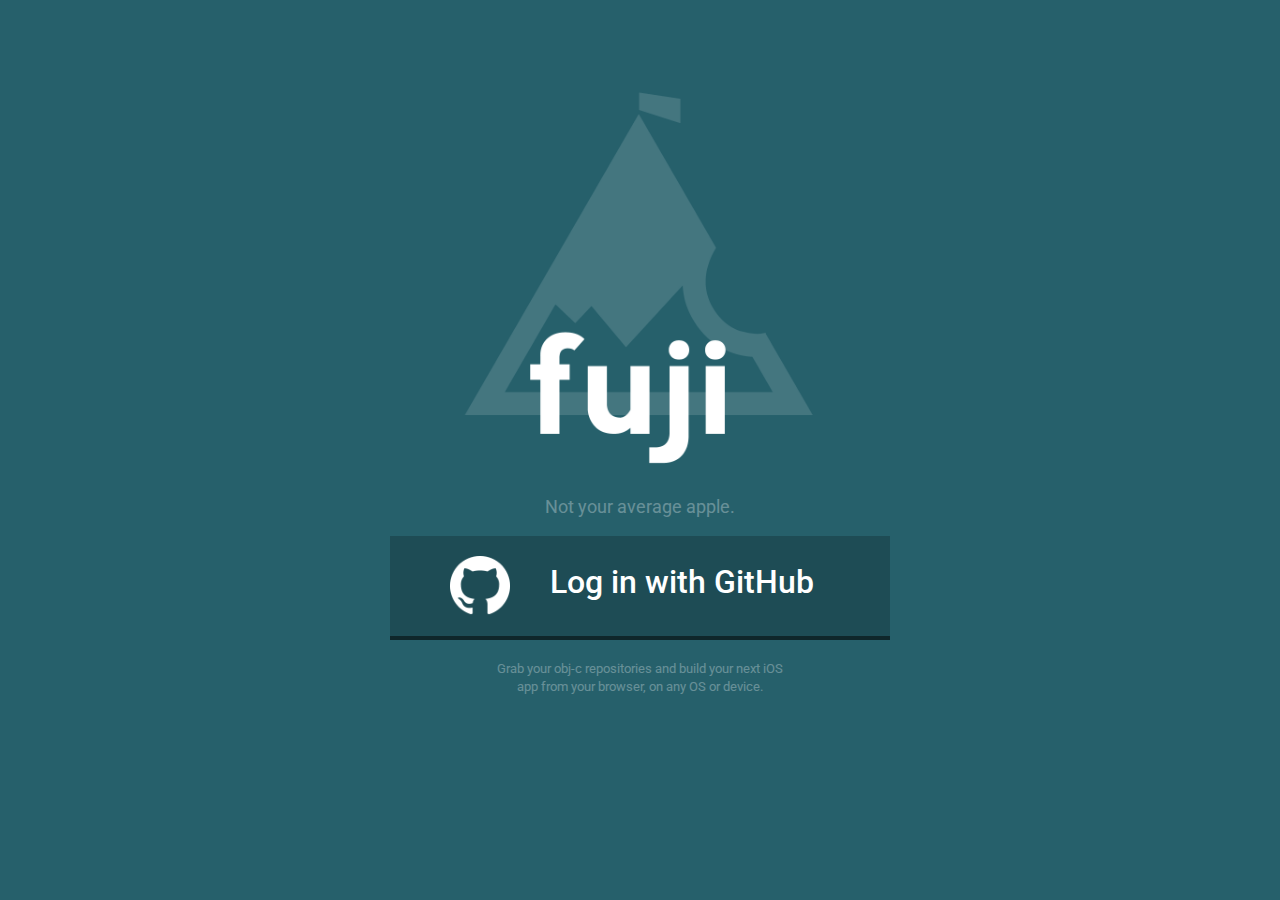
<file: index.html>
<!DOCTYPE html>
<html lang="en">
<head>
  <meta charset="UTF-8">
  <link href='http://fonts.googleapis.com/css?family=Roboto:400,900,300,700,600' rel='stylesheet' type='text/css'>
  <meta http-equiv="X-UA-Compatible" content="IE=edge,chrome=1">
  <title>Yo we need a title</title>

  <link rel="stylesheet" href="static/reset.css" type="text/css" />
  <link rel="stylesheet" href="static/login.css" type="text/css" />

</head>
<body>

<div class="content">

	<div class="logo">
		<img src="/static/logo-02.png">
	</div>

	<footer>
		<h2>Not your average apple.</h2>

	</footer>
	
	<div class="sync">
		<img src="static/github.png">
		<p>Log in with GitHub</p>
	</div>

	<footer>
<p>Grab your obj-c repositories and build your next iOS app from your browser, on any OS or device.</p>
		</footer>

</div>

</body>


</html>
</file>
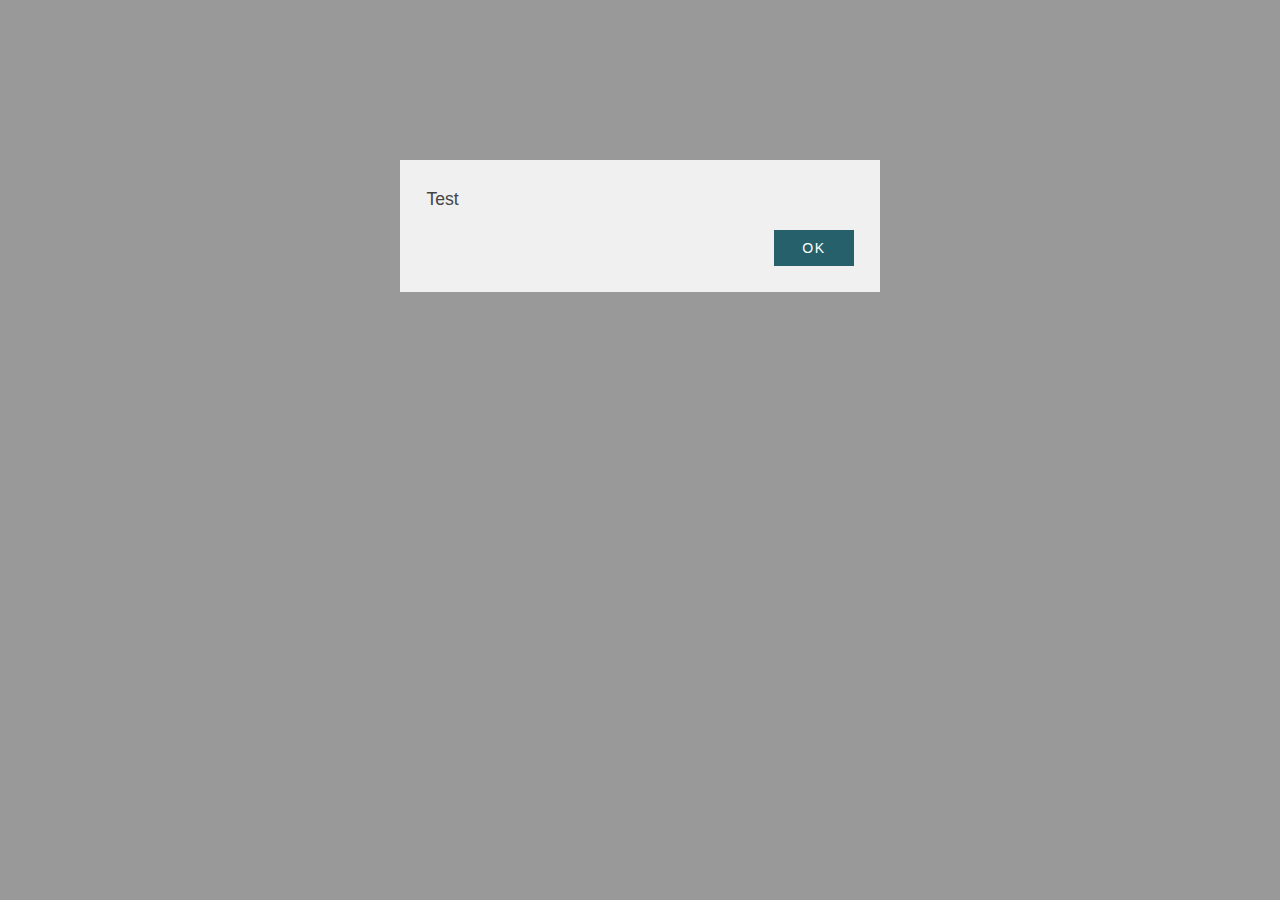
<file: static/vex/js/build-test.html>
<head>
<script src="http://ajax.googleapis.com/ajax/libs/jquery/1.10.2/jquery.min.js"></script>
<script src="vex.combined.min.js"></script>
<link rel="stylesheet" href="../css/vex.css" />
<link rel="stylesheet" href="../css/vex-theme-os.css" />
</head>
<body>
<script>
vex.defaultOptions.className = 'vex-theme-os';
vex.dialog.alert('Test');
</script>
</file>
<file: static/login.css>
body {
     background:#26606b;
     font-family:'Roboto', Helvetica, Arial;    
 }

.content {
	width:100%;
	max-width:500px;
	color:white;
	margin: 0 auto;
}

.logo {
	margin:0 auto;
	width:400px;
	margin-bottom:10px;
	margin-top:10%;
}
	.logo img {
		width:100%;
	}

.sync {
	width:100%;
	height:100px;
	color:white;
	font-size:2em;
	font-weight:500;
	background:rgba(0,0,0,0.2);
    border-bottom: 4px solid rgba(0, 0, 0, .5);
}

	.sync p {
		padding-top:30px;
		padding-left:160px;

	}

	.sync:hover {
		background:rgba(0,0,0,0.4);
		cursor:pointer;
	}

	.sync img {
		float:left;
		margin-top:20px;
		margin-left:60px;
		width:60px;
	}

	footer {
		margin:20px auto;
		width:300px;
		font-size:0.8em;
		text-align:center;
		margin-top:20px;
		opacity:0.3;
		line-height:1.4em;
	}

	footer p {
		margin-bottom:10px;
	}
		footer h2 {
			font-size:1.4em;
			margin-bottom:10px;
		}
</file>
<file: static/vex/css/vex.css>
@keyframes vex-fadein {
  /* line 9, ../sass/_keyframes.sass */
  0% {
    opacity: 0;
  }

  /* line 11, ../sass/_keyframes.sass */
  100% {
    opacity: 1;
  }
}
@-webkit-keyframes vex-fadein {
  /* line 9, ../sass/_keyframes.sass */
  0% {
    opacity: 0;
  }

  /* line 11, ../sass/_keyframes.sass */
  100% {
    opacity: 1;
  }
}
@-moz-keyframes vex-fadein {
  /* line 9, ../sass/_keyframes.sass */
  0% {
    opacity: 0;
  }

  /* line 11, ../sass/_keyframes.sass */
  100% {
    opacity: 1;
  }
}
@-ms-keyframes vex-fadein {
  /* line 9, ../sass/_keyframes.sass */
  0% {
    opacity: 0;
  }

  /* line 11, ../sass/_keyframes.sass */
  100% {
    opacity: 1;
  }
}
@-o-keyframes vex-fadein {
  /* line 9, ../sass/_keyframes.sass */
  0% {
    opacity: 0;
  }

  /* line 11, ../sass/_keyframes.sass */
  100% {
    opacity: 1;
  }
}
@keyframes vex-fadeout {
  /* line 16, ../sass/_keyframes.sass */
  0% {
    opacity: 1;
  }

  /* line 18, ../sass/_keyframes.sass */
  100% {
    opacity: 0;
  }
}
@-webkit-keyframes vex-fadeout {
  /* line 16, ../sass/_keyframes.sass */
  0% {
    opacity: 1;
  }

  /* line 18, ../sass/_keyframes.sass */
  100% {
    opacity: 0;
  }
}
@-moz-keyframes vex-fadeout {
  /* line 16, ../sass/_keyframes.sass */
  0% {
    opacity: 1;
  }

  /* line 18, ../sass/_keyframes.sass */
  100% {
    opacity: 0;
  }
}
@-ms-keyframes vex-fadeout {
  /* line 16, ../sass/_keyframes.sass */
  0% {
    opacity: 1;
  }

  /* line 18, ../sass/_keyframes.sass */
  100% {
    opacity: 0;
  }
}
@-o-keyframes vex-fadeout {
  /* line 16, ../sass/_keyframes.sass */
  0% {
    opacity: 1;
  }

  /* line 18, ../sass/_keyframes.sass */
  100% {
    opacity: 0;
  }
}
@keyframes vex-rotation {
  /* line 127, ../sass/_keyframes.sass */
  0% {
    transform: rotate(0deg);
    -webkit-transform: rotate(0deg);
    -moz-transform: rotate(0deg);
    -ms-transform: rotate(0deg);
    -o-transform: rotate(0deg);
  }

  /* line 129, ../sass/_keyframes.sass */
  100% {
    transform: rotate(359deg);
    -webkit-transform: rotate(359deg);
    -moz-transform: rotate(359deg);
    -ms-transform: rotate(359deg);
    -o-transform: rotate(359deg);
  }
}
@-webkit-keyframes vex-rotation {
  /* line 127, ../sass/_keyframes.sass */
  0% {
    transform: rotate(0deg);
    -webkit-transform: rotate(0deg);
    -moz-transform: rotate(0deg);
    -ms-transform: rotate(0deg);
    -o-transform: rotate(0deg);
  }

  /* line 129, ../sass/_keyframes.sass */
  100% {
    transform: rotate(359deg);
    -webkit-transform: rotate(359deg);
    -moz-transform: rotate(359deg);
    -ms-transform: rotate(359deg);
    -o-transform: rotate(359deg);
  }
}
@-moz-keyframes vex-rotation {
  /* line 127, ../sass/_keyframes.sass */
  0% {
    transform: rotate(0deg);
    -webkit-transform: rotate(0deg);
    -moz-transform: rotate(0deg);
    -ms-transform: rotate(0deg);
    -o-transform: rotate(0deg);
  }

  /* line 129, ../sass/_keyframes.sass */
  100% {
    transform: rotate(359deg);
    -webkit-transform: rotate(359deg);
    -moz-transform: rotate(359deg);
    -ms-transform: rotate(359deg);
    -o-transform: rotate(359deg);
  }
}
@-ms-keyframes vex-rotation {
  /* line 127, ../sass/_keyframes.sass */
  0% {
    transform: rotate(0deg);
    -webkit-transform: rotate(0deg);
    -moz-transform: rotate(0deg);
    -ms-transform: rotate(0deg);
    -o-transform: rotate(0deg);
  }

  /* line 129, ../sass/_keyframes.sass */
  100% {
    transform: rotate(359deg);
    -webkit-transform: rotate(359deg);
    -moz-transform: rotate(359deg);
    -ms-transform: rotate(359deg);
    -o-transform: rotate(359deg);
  }
}
@-o-keyframes vex-rotation {
  /* line 127, ../sass/_keyframes.sass */
  0% {
    transform: rotate(0deg);
    -webkit-transform: rotate(0deg);
    -moz-transform: rotate(0deg);
    -ms-transform: rotate(0deg);
    -o-transform: rotate(0deg);
  }

  /* line 129, ../sass/_keyframes.sass */
  100% {
    transform: rotate(359deg);
    -webkit-transform: rotate(359deg);
    -moz-transform: rotate(359deg);
    -ms-transform: rotate(359deg);
    -o-transform: rotate(359deg);
  }
}
/* line 11, ../sass/vex.sass */
.vex, .vex *, .vex *:before, .vex *:after {
  -moz-box-sizing: border-box;
  -webkit-box-sizing: border-box;
  box-sizing: border-box;
}

/* line 14, ../sass/vex.sass */
.vex {
  position: fixed;
  overflow: auto;
  -webkit-overflow-scrolling: touch;
  z-index: 1111;
  top: 0;
  right: 0;
  bottom: 0;
  left: 0;
     font-family:'Roboto', Helvetica, Arial;    
}

/* line 25, ../sass/vex.sass */
.vex-overlay {
  background: black;
  filter: alpha(opacity=40);
  -ms-filter: "progid:DXImageTransform.Microsoft.Alpha(Opacity=40)";
}

/* line 30, ../sass/vex.sass */
.vex-overlay {
  animation: vex-fadein 0.5s;
  -webkit-animation: vex-fadein 0.5s;
  -moz-animation: vex-fadein 0.5s;
  -ms-animation: vex-fadein 0.5s;
  -o-animation: vex-fadein 0.5s;
  -webkit-backface-visibility: hidden;
  position: fixed;
  background: rgba(0, 0, 0, 0.4);
  top: 0;
  right: 0;
  bottom: 0;
  left: 0;
}
/* line 39, ../sass/vex.sass */
.vex.vex-closing .vex-overlay {
  animation: vex-fadeout 0.5s;
  -webkit-animation: vex-fadeout 0.5s;
  -moz-animation: vex-fadeout 0.5s;
  -ms-animation: vex-fadeout 0.5s;
  -o-animation: vex-fadeout 0.5s;
  -webkit-backface-visibility: hidden;
}

/* line 42, ../sass/vex.sass */
.vex-content {
  animation: vex-fadein 0.5s;
  -webkit-animation: vex-fadein 0.5s;
  -moz-animation: vex-fadein 0.5s;
  -ms-animation: vex-fadein 0.5s;
  -o-animation: vex-fadein 0.5s;
  -webkit-backface-visibility: hidden;
  background: white;
}
/* line 46, ../sass/vex.sass */
.vex.vex-closing .vex-content {
  animation: vex-fadeout 0.5s;
  -webkit-animation: vex-fadeout 0.5s;
  -moz-animation: vex-fadeout 0.5s;
  -ms-animation: vex-fadeout 0.5s;
  -o-animation: vex-fadeout 0.5s;
  -webkit-backface-visibility: hidden;
}

/* line 49, ../sass/vex.sass */
.vex-close:before {
  font-family: Arial, sans-serif;
  content: "\00D7";
}

/* line 53, ../sass/vex.sass */
.vex-dialog-form {
  margin: 0;
}

/* line 56, ../sass/vex.sass */
.vex-dialog-button {
  -webkit-appearance: none;
  cursor: pointer;
}

/* line 60, ../sass/vex.sass */
.vex-loading-spinner {
  animation: vex-rotation 0.7s linear infinite;
  -webkit-animation: vex-rotation 0.7s linear infinite;
  -moz-animation: vex-rotation 0.7s linear infinite;
  -ms-animation: vex-rotation 0.7s linear infinite;
  -o-animation: vex-rotation 0.7s linear infinite;
  -webkit-backface-visibility: hidden;
  -moz-box-shadow: 0 0 1em rgba(0, 0, 0, 0.1);
  -webkit-box-shadow: 0 0 1em rgba(0, 0, 0, 0.1);
  box-shadow: 0 0 1em rgba(0, 0, 0, 0.1);
  position: fixed;
  z-index: 1112;
  margin: auto;
  top: 0;
  right: 0;
  bottom: 0;
  left: 0;
  height: 2em;
  width: 2em;
  background: white;
}

/* line 76, ../sass/vex.sass */
body.vex-open {
  overflow: hidden;
}
</file>
<file: static/vex/css/vex-theme-os.css>
@keyframes vex-flyin {
  /* line 25, ../sass/_keyframes.sass */
  0% {
    opacity: 0;
    transform: translateY(-40px);
    -webkit-transform: translateY(-40px);
    -moz-transform: translateY(-40px);
    -ms-transform: translateY(-40px);
    -o-transform: translateY(-40px);
  }

  /* line 28, ../sass/_keyframes.sass */
  100% {
    opacity: 1;
    transform: translateY(0);
    -webkit-transform: translateY(0);
    -moz-transform: translateY(0);
    -ms-transform: translateY(0);
    -o-transform: translateY(0);
  }
}
@-webkit-keyframes vex-flyin {
  /* line 25, ../sass/_keyframes.sass */
  0% {
    opacity: 0;
    transform: translateY(-40px);
    -webkit-transform: translateY(-40px);
    -moz-transform: translateY(-40px);
    -ms-transform: translateY(-40px);
    -o-transform: translateY(-40px);
  }

  /* line 28, ../sass/_keyframes.sass */
  100% {
    opacity: 1;
    transform: translateY(0);
    -webkit-transform: translateY(0);
    -moz-transform: translateY(0);
    -ms-transform: translateY(0);
    -o-transform: translateY(0);
  }
}
@-moz-keyframes vex-flyin {
  /* line 25, ../sass/_keyframes.sass */
  0% {
    opacity: 0;
    transform: translateY(-40px);
    -webkit-transform: translateY(-40px);
    -moz-transform: translateY(-40px);
    -ms-transform: translateY(-40px);
    -o-transform: translateY(-40px);
  }

  /* line 28, ../sass/_keyframes.sass */
  100% {
    opacity: 1;
    transform: translateY(0);
    -webkit-transform: translateY(0);
    -moz-transform: translateY(0);
    -ms-transform: translateY(0);
    -o-transform: translateY(0);
  }
}
@-ms-keyframes vex-flyin {
  /* line 25, ../sass/_keyframes.sass */
  0% {
    opacity: 0;
    transform: translateY(-40px);
    -webkit-transform: translateY(-40px);
    -moz-transform: translateY(-40px);
    -ms-transform: translateY(-40px);
    -o-transform: translateY(-40px);
  }

  /* line 28, ../sass/_keyframes.sass */
  100% {
    opacity: 1;
    transform: translateY(0);
    -webkit-transform: translateY(0);
    -moz-transform: translateY(0);
    -ms-transform: translateY(0);
    -o-transform: translateY(0);
  }
}
@-o-keyframes vex-flyin {
  /* line 25, ../sass/_keyframes.sass */
  0% {
    opacity: 0;
    transform: translateY(-40px);
    -webkit-transform: translateY(-40px);
    -moz-transform: translateY(-40px);
    -ms-transform: translateY(-40px);
    -o-transform: translateY(-40px);
  }

  /* line 28, ../sass/_keyframes.sass */
  100% {
    opacity: 1;
    transform: translateY(0);
    -webkit-transform: translateY(0);
    -moz-transform: translateY(0);
    -ms-transform: translateY(0);
    -o-transform: translateY(0);
  }
}
@keyframes vex-flyout {
  /* line 34, ../sass/_keyframes.sass */
  0% {
    opacity: 1;
    transform: translateY(0);
    -webkit-transform: translateY(0);
    -moz-transform: translateY(0);
    -ms-transform: translateY(0);
    -o-transform: translateY(0);
  }

  /* line 37, ../sass/_keyframes.sass */
  100% {
    opacity: 0;
    transform: translateY(-40px);
    -webkit-transform: translateY(-40px);
    -moz-transform: translateY(-40px);
    -ms-transform: translateY(-40px);
    -o-transform: translateY(-40px);
  }
}
@-webkit-keyframes vex-flyout {
  /* line 34, ../sass/_keyframes.sass */
  0% {
    opacity: 1;
    transform: translateY(0);
    -webkit-transform: translateY(0);
    -moz-transform: translateY(0);
    -ms-transform: translateY(0);
    -o-transform: translateY(0);
  }

  /* line 37, ../sass/_keyframes.sass */
  100% {
    opacity: 0;
    transform: translateY(-40px);
    -webkit-transform: translateY(-40px);
    -moz-transform: translateY(-40px);
    -ms-transform: translateY(-40px);
    -o-transform: translateY(-40px);
  }
}
@-moz-keyframes vex-flyout {
  /* line 34, ../sass/_keyframes.sass */
  0% {
    opacity: 1;
    transform: translateY(0);
    -webkit-transform: translateY(0);
    -moz-transform: translateY(0);
    -ms-transform: translateY(0);
    -o-transform: translateY(0);
  }

  /* line 37, ../sass/_keyframes.sass */
  100% {
    opacity: 0;
    transform: translateY(-40px);
    -webkit-transform: translateY(-40px);
    -moz-transform: translateY(-40px);
    -ms-transform: translateY(-40px);
    -o-transform: translateY(-40px);
  }
}
@-ms-keyframes vex-flyout {
  /* line 34, ../sass/_keyframes.sass */
  0% {
    opacity: 1;
    transform: translateY(0);
    -webkit-transform: translateY(0);
    -moz-transform: translateY(0);
    -ms-transform: translateY(0);
    -o-transform: translateY(0);
  }

  /* line 37, ../sass/_keyframes.sass */
  100% {
    opacity: 0;
    transform: translateY(-40px);
    -webkit-transform: translateY(-40px);
    -moz-transform: translateY(-40px);
    -ms-transform: translateY(-40px);
    -o-transform: translateY(-40px);
  }
}
@-o-keyframes vex-flyout {
  /* line 34, ../sass/_keyframes.sass */
  0% {
    opacity: 1;
    transform: translateY(0);
    -webkit-transform: translateY(0);
    -moz-transform: translateY(0);
    -ms-transform: translateY(0);
    -o-transform: translateY(0);
  }

  /* line 37, ../sass/_keyframes.sass */
  100% {
    opacity: 0;
    transform: translateY(-40px);
    -webkit-transform: translateY(-40px);
    -moz-transform: translateY(-40px);
    -ms-transform: translateY(-40px);
    -o-transform: translateY(-40px);
  }
}
@keyframes vex-pulse {
  /* line 136, ../sass/_keyframes.sass */
  0% {
    -moz-box-shadow: inset 0 0 0 300px transparent;
    -webkit-box-shadow: inset 0 0 0 300px transparent;
    box-shadow: inset 0 0 0 300px transparent;
  }

  /* line 138, ../sass/_keyframes.sass */
  70% {
    -moz-box-shadow: inset 0 0 0 300px rgba(255, 255, 255, 0.25);
    -webkit-box-shadow: inset 0 0 0 300px rgba(255, 255, 255, 0.25);
    box-shadow: inset 0 0 0 300px rgba(255, 255, 255, 0.25);
  }

  /* line 140, ../sass/_keyframes.sass */
  100% {
    -moz-box-shadow: inset 0 0 0 300px transparent;
    -webkit-box-shadow: inset 0 0 0 300px transparent;
    box-shadow: inset 0 0 0 300px transparent;
  }
}
@-webkit-keyframes vex-pulse {
  /* line 136, ../sass/_keyframes.sass */
  0% {
    -moz-box-shadow: inset 0 0 0 300px transparent;
    -webkit-box-shadow: inset 0 0 0 300px transparent;
    box-shadow: inset 0 0 0 300px transparent;
  }

  /* line 138, ../sass/_keyframes.sass */
  70% {
    -moz-box-shadow: inset 0 0 0 300px rgba(255, 255, 255, 0.25);
    -webkit-box-shadow: inset 0 0 0 300px rgba(255, 255, 255, 0.25);
    box-shadow: inset 0 0 0 300px rgba(255, 255, 255, 0.25);
  }

  /* line 140, ../sass/_keyframes.sass */
  100% {
    -moz-box-shadow: inset 0 0 0 300px transparent;
    -webkit-box-shadow: inset 0 0 0 300px transparent;
    box-shadow: inset 0 0 0 300px transparent;
  }
}
@-moz-keyframes vex-pulse {
  /* line 136, ../sass/_keyframes.sass */
  0% {
    -moz-box-shadow: inset 0 0 0 300px transparent;
    -webkit-box-shadow: inset 0 0 0 300px transparent;
    box-shadow: inset 0 0 0 300px transparent;
  }

  /* line 138, ../sass/_keyframes.sass */
  70% {
    -moz-box-shadow: inset 0 0 0 300px rgba(255, 255, 255, 0.25);
    -webkit-box-shadow: inset 0 0 0 300px rgba(255, 255, 255, 0.25);
    box-shadow: inset 0 0 0 300px rgba(255, 255, 255, 0.25);
  }

  /* line 140, ../sass/_keyframes.sass */
  100% {
    -moz-box-shadow: inset 0 0 0 300px transparent;
    -webkit-box-shadow: inset 0 0 0 300px transparent;
    box-shadow: inset 0 0 0 300px transparent;
  }
}
@-ms-keyframes vex-pulse {
  /* line 136, ../sass/_keyframes.sass */
  0% {
    -moz-box-shadow: inset 0 0 0 300px transparent;
    -webkit-box-shadow: inset 0 0 0 300px transparent;
    box-shadow: inset 0 0 0 300px transparent;
  }

  /* line 138, ../sass/_keyframes.sass */
  70% {
    -moz-box-shadow: inset 0 0 0 300px rgba(255, 255, 255, 0.25);
    -webkit-box-shadow: inset 0 0 0 300px rgba(255, 255, 255, 0.25);
    box-shadow: inset 0 0 0 300px rgba(255, 255, 255, 0.25);
  }

  /* line 140, ../sass/_keyframes.sass */
  100% {
    -moz-box-shadow: inset 0 0 0 300px transparent;
    -webkit-box-shadow: inset 0 0 0 300px transparent;
    box-shadow: inset 0 0 0 300px transparent;
  }
}
@-o-keyframes vex-pulse {
  /* line 136, ../sass/_keyframes.sass */
  0% {
    -moz-box-shadow: inset 0 0 0 300px transparent;
    -webkit-box-shadow: inset 0 0 0 300px transparent;
    box-shadow: inset 0 0 0 300px transparent;
  }

  /* line 138, ../sass/_keyframes.sass */
  70% {
    -moz-box-shadow: inset 0 0 0 300px rgba(255, 255, 255, 0.25);
    -webkit-box-shadow: inset 0 0 0 300px rgba(255, 255, 255, 0.25);
    box-shadow: inset 0 0 0 300px rgba(255, 255, 255, 0.25);
  }

  /* line 140, ../sass/_keyframes.sass */
  100% {
    -moz-box-shadow: inset 0 0 0 300px transparent;
    -webkit-box-shadow: inset 0 0 0 300px transparent;
    box-shadow: inset 0 0 0 300px transparent;
  }
}
/* line 13, ../sass/vex-theme-os.sass */
.vex.vex-theme-os {
  padding-top: 160px;
  padding-bottom: 160px;
}
/* line 17, ../sass/vex-theme-os.sass */
.vex.vex-theme-os.vex-closing .vex-content {
  animation: vex-flyout 0.5s;
  -webkit-animation: vex-flyout 0.5s;
  -moz-animation: vex-flyout 0.5s;
  -ms-animation: vex-flyout 0.5s;
  -o-animation: vex-flyout 0.5s;
  -webkit-backface-visibility: hidden;
}
/* line 20, ../sass/vex-theme-os.sass */
.vex.vex-theme-os .vex-content {
  animation: vex-flyin 0.5s;
  -webkit-animation: vex-flyin 0.5s;
  -moz-animation: vex-flyin 0.5s;
  -ms-animation: vex-flyin 0.5s;
  -o-animation: vex-flyin 0.5s;
  -webkit-backface-visibility: hidden;
}
/* line 23, ../sass/vex-theme-os.sass */
.vex.vex-theme-os .vex-content {
  -moz-border-radius: 0px;
  -webkit-border-radius: 0px;
  border-radius: 0px;
  font-family:'Roboto', Helvetica, Arial;    
  background: #f0f0f0;
  color: #444444;
  padding: 1.5em;
  position: relative;
  margin: 0 auto;
  max-width: 100%;
  width: 480px;
  font-size: 1.1em;
  line-height: 1.5em;
}
/* line 38, ../sass/vex-theme-os.sass */
.vex.vex-theme-os .vex-content h1, .vex.vex-theme-os .vex-content h2, .vex.vex-theme-os .vex-content h3, .vex.vex-theme-os .vex-content h4, .vex.vex-theme-os .vex-content h5, .vex.vex-theme-os .vex-content h6, .vex.vex-theme-os .vex-content p, .vex.vex-theme-os .vex-content ul, .vex.vex-theme-os .vex-content li {
  color: inherit;
}
/* line 41, ../sass/vex-theme-os.sass */
.vex.vex-theme-os .vex-close {
  -moz-border-radius: 0 0px 0 0;
  -webkit-border-radius: 0;
  border-radius: 0 5px 0 0;
  position: absolute;
  top: 0;
  right: 0;
  cursor: pointer;
}
/* line 48, ../sass/vex-theme-os.sass */
.vex.vex-theme-os .vex-close:before {
  -moz-border-radius: 0px;
  -webkit-border-radius: 0px;
  border-radius: 0px;
  position: absolute;
  content: "\00D7";
  font-size: 26px;
  font-weight: normal;
  line-height: 31px;
  height: 30px;
  width: 30px;
  text-align: center;
  top: 3px;
  right: 3px;
  color: #bbbbbb;
  background: transparent;
}
/* line 63, ../sass/vex-theme-os.sass */
.vex.vex-theme-os .vex-close:hover:before, .vex.vex-theme-os .vex-close:active:before {
  color: #777777;
  background: #e0e0e0;
}
/* line 69, ../sass/vex-theme-os.sass */
.vex.vex-theme-os .vex-dialog-form .vex-dialog-message {
  margin-bottom: 0.5em;
}
/* line 72, ../sass/vex-theme-os.sass */
.vex.vex-theme-os .vex-dialog-form .vex-dialog-input {
  margin-bottom: 1em;
}
/* line 75, ../sass/vex-theme-os.sass */
.vex.vex-theme-os .vex-dialog-form .vex-dialog-input textarea, .vex.vex-theme-os .vex-dialog-form .vex-dialog-input input[type="date"], .vex.vex-theme-os .vex-dialog-form .vex-dialog-input input[type="datetime"], .vex.vex-theme-os .vex-dialog-form .vex-dialog-input input[type="datetime-local"], .vex.vex-theme-os .vex-dialog-form .vex-dialog-input input[type="email"], .vex.vex-theme-os .vex-dialog-form .vex-dialog-input input[type="month"], .vex.vex-theme-os .vex-dialog-form .vex-dialog-input input[type="number"], .vex.vex-theme-os .vex-dialog-form .vex-dialog-input input[type="password"], .vex.vex-theme-os .vex-dialog-form .vex-dialog-input input[type="search"], .vex.vex-theme-os .vex-dialog-form .vex-dialog-input input[type="tel"], .vex.vex-theme-os .vex-dialog-form .vex-dialog-input input[type="text"], .vex.vex-theme-os .vex-dialog-form .vex-dialog-input input[type="time"], .vex.vex-theme-os .vex-dialog-form .vex-dialog-input input[type="url"], .vex.vex-theme-os .vex-dialog-form .vex-dialog-input input[type="week"] {
  -moz-border-radius: -px;
  -webkit-border-radius: 3px;
  border-radius: 3px;
  background: white;
  width: 100%;
  padding: 0.25em 0.67em;
  border: 0;
  font-family: inherit;
  font-weight: inherit;
  font-size: inherit;
  min-height: 2.5em;
  margin: 0 0 0.25em;
}
/* line 87, ../sass/vex-theme-os.sass */
.vex.vex-theme-os .vex-dialog-form .vex-dialog-input textarea:focus, .vex.vex-theme-os .vex-dialog-form .vex-dialog-input input[type="date"]:focus, .vex.vex-theme-os .vex-dialog-form .vex-dialog-input input[type="datetime"]:focus, .vex.vex-theme-os .vex-dialog-form .vex-dialog-input input[type="datetime-local"]:focus, .vex.vex-theme-os .vex-dialog-form .vex-dialog-input input[type="email"]:focus, .vex.vex-theme-os .vex-dialog-form .vex-dialog-input input[type="month"]:focus, .vex.vex-theme-os .vex-dialog-form .vex-dialog-input input[type="number"]:focus, .vex.vex-theme-os .vex-dialog-form .vex-dialog-input input[type="password"]:focus, .vex.vex-theme-os .vex-dialog-form .vex-dialog-input input[type="search"]:focus, .vex.vex-theme-os .vex-dialog-form .vex-dialog-input input[type="tel"]:focus, .vex.vex-theme-os .vex-dialog-form .vex-dialog-input input[type="text"]:focus, .vex.vex-theme-os .vex-dialog-form .vex-dialog-input input[type="time"]:focus, .vex.vex-theme-os .vex-dialog-form .vex-dialog-input input[type="url"]:focus, .vex.vex-theme-os .vex-dialog-form .vex-dialog-input input[type="week"]:focus {

  outline: none;
}
/* line 91, ../sass/vex-theme-os.sass */
.vex.vex-theme-os .vex-dialog-form .vex-dialog-buttons {
  *zoom: 1;
}
/* line 38, ../../../.rvm/gems/ruby-2.1.2/gems/compass-core-1.0.0.alpha.20/stylesheets/compass/utilities/general/_clearfix.scss */
.vex.vex-theme-os .vex-dialog-form .vex-dialog-buttons:after {
  content: "";
  display: table;
  clear: both;
}
/* line 94, ../sass/vex-theme-os.sass */
.vex.vex-theme-os .vex-dialog-button {
  -moz-border-radius: 0px;
  -webkit-border-radius: 0px;
  border-radius: 0px;
  border: 0;
  float: right;
  margin: 0 0 0 0.5em;
  font-family: inherit;
  text-transform: uppercase;
  letter-spacing: 0.1em;
  font-size: 0.8em;
  line-height: 1em;
  padding: 0.75em 2em;
}
/* line 106, ../sass/vex-theme-os.sass */
.vex.vex-theme-os .vex-dialog-button.vex-last {
  margin-left: 0;
}
/* line 109, ../sass/vex-theme-os.sass */
.vex.vex-theme-os .vex-dialog-button:focus {
  animation: vex-pulse 1.1s infinite;
  -webkit-animation: vex-pulse 1.1s infinite;
  -moz-animation: vex-pulse 1.1s infinite;
  -ms-animation: vex-pulse 1.1s infinite;
  -o-animation: vex-pulse 1.1s infinite;
  -webkit-backface-visibility: hidden;
  outline: none;
}
@media (max-width: 568px) {
  /* line 109, ../sass/vex-theme-os.sass */
  .vex.vex-theme-os .vex-dialog-button:focus {
    animation: none;
    -webkit-animation: none;
    -moz-animation: none;
    -ms-animation: none;
    -o-animation: none;
    -webkit-backface-visibility: hidden;
  }
}
/* line 118, ../sass/vex-theme-os.sass */
.vex.vex-theme-os .vex-dialog-button.vex-dialog-button-primary {
  background: #26606B;
  color: white;
}
/* line 122, ../sass/vex-theme-os.sass */
.vex.vex-theme-os .vex-dialog-button.vex-dialog-button-secondary {
  background: #e0e0e0;
  color: #777777;
}

/* line 126, ../sass/vex-theme-os.sass */
.vex-loading-spinner.vex-theme-os {
  -moz-box-shadow: 0 0 0 1px rgba(0, 0, 0, 0.2), 0 0 0.5em rgba(0, 0, 0, 0.2);
  -webkit-box-shadow: 0 0 0 1px rgba(0, 0, 0, 0.2), 0 0 0.5em rgba(0, 0, 0, 0.2);
  box-shadow: 0 0 0 1px rgba(0, 0, 0, 0.2), 0 0 0.5em rgba(0, 0, 0, 0.2);
  -moz-border-radius: 100%;
  -webkit-border-radius: 100%;
  border-radius: 100%;
  background: rgba(255, 255, 255, 0.2);
  width: 0;
  height: 0;
  border: 1.2em solid #bbbbbb;
  border-top-color: #f0f0f0;
  border-bottom-color: #f0f0f0;
}
</file>
